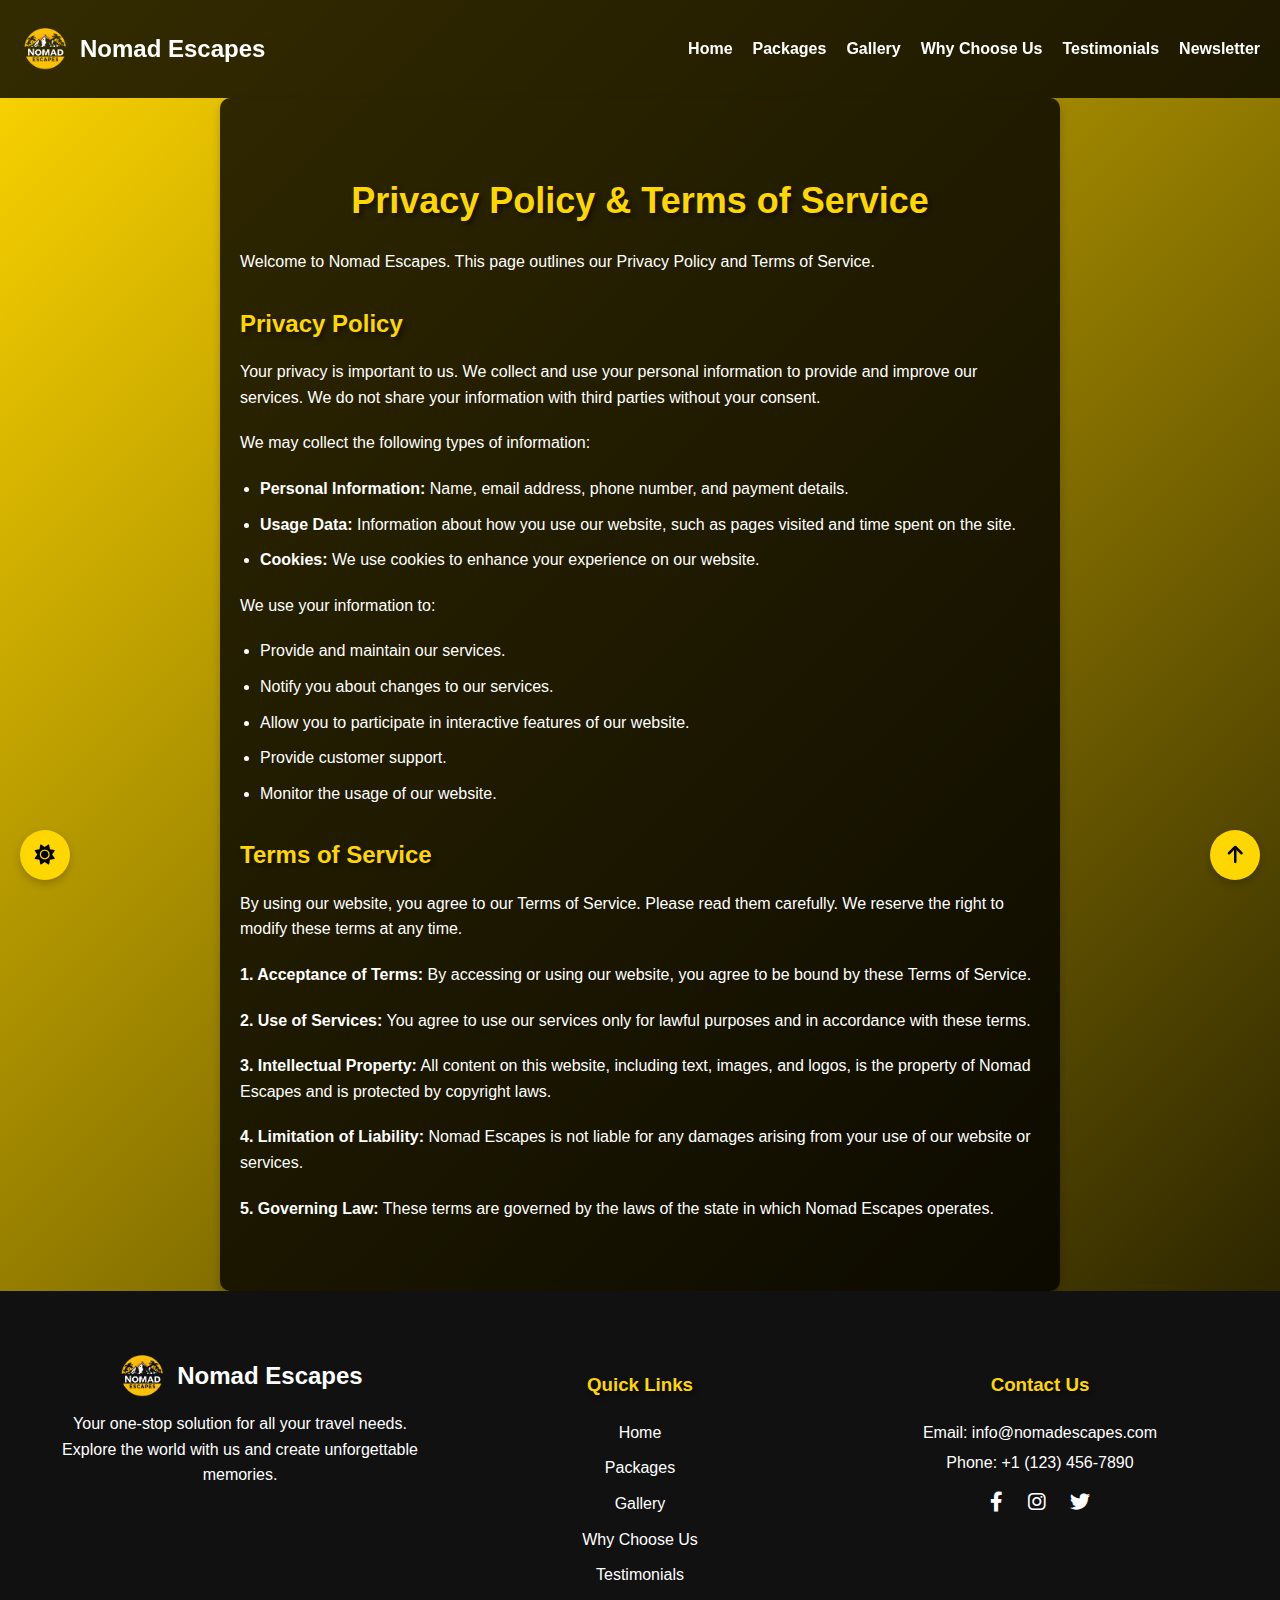
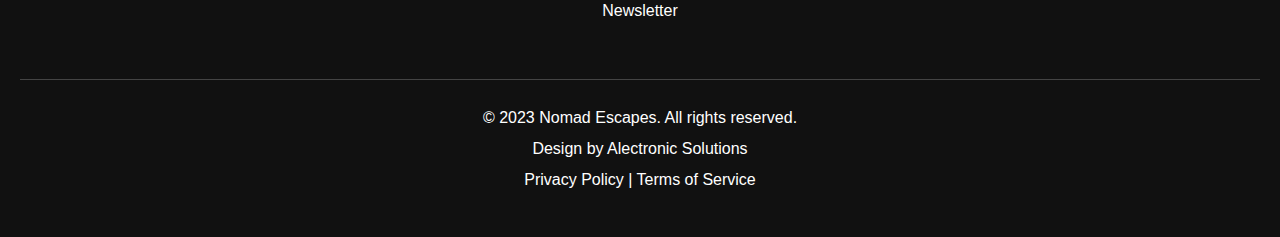
<file: policy.html>
<!DOCTYPE html>
<html lang="en">
<head>
  <meta charset="UTF-8">
  <meta name="viewport" content="width=device-width, initial-scale=1.0">
  <title>Privacy Policy & Terms of Service - Nomad Escapes</title>
  <link rel="icon" type="image/png" href="images/logo.png">
  <link rel="stylesheet" href="styles.css">
  <link rel="stylesheet" href="https://cdnjs.cloudflare.com/ajax/libs/font-awesome/6.0.0-beta3/css/all.min.css">
</head>
<body>
  <!-- Navbar -->
  <nav>
    <div class="logo">
      <a href="index.html#hero">
        <img src="images/logo.png" alt="Nomad Escapes Logo">
        <span>Nomad Escapes</span>
      </a>
    </div>
    <div class="hamburger" id="hamburger">
      <div class="line"></div>
      <div class="line"></div>
      <div class="line"></div>
    </div>
    <ul class="nav-links" id="nav-links">
      <li><a href="index.html#hero">Home</a></li>
      <li><a href="index.html#packages">Packages</a></li>
      <li><a href="index.html#gallery">Gallery</a></li>
      <li><a href="index.html#why-choose-us">Why Choose Us</a></li>
      <li><a href="index.html#testimonials">Testimonials</a></li>
      <li><a href="index.html#newsletter">Newsletter</a></li>
    </ul>
  </nav>

  <!-- Policy Content -->
  <section class="policy-content">
    <h1>Privacy Policy & Terms of Service</h1>
    <p>Welcome to Nomad Escapes. This page outlines our Privacy Policy and Terms of Service.</p>

    <h2>Privacy Policy</h2>
    <p>Your privacy is important to us. We collect and use your personal information to provide and improve our services. We do not share your information with third parties without your consent.</p>
    <p>We may collect the following types of information:</p>
    <ul>
      <li><strong>Personal Information:</strong> Name, email address, phone number, and payment details.</li>
      <li><strong>Usage Data:</strong> Information about how you use our website, such as pages visited and time spent on the site.</li>
      <li><strong>Cookies:</strong> We use cookies to enhance your experience on our website.</li>
    </ul>
    <p>We use your information to:</p>
    <ul>
      <li>Provide and maintain our services.</li>
      <li>Notify you about changes to our services.</li>
      <li>Allow you to participate in interactive features of our website.</li>
      <li>Provide customer support.</li>
      <li>Monitor the usage of our website.</li>
    </ul>

    <h2>Terms of Service</h2>
    <p>By using our website, you agree to our Terms of Service. Please read them carefully. We reserve the right to modify these terms at any time.</p>
    <p><strong>1. Acceptance of Terms:</strong> By accessing or using our website, you agree to be bound by these Terms of Service.</p>
    <p><strong>2. Use of Services:</strong> You agree to use our services only for lawful purposes and in accordance with these terms.</p>
    <p><strong>3. Intellectual Property:</strong> All content on this website, including text, images, and logos, is the property of Nomad Escapes and is protected by copyright laws.</p>
    <p><strong>4. Limitation of Liability:</strong> Nomad Escapes is not liable for any damages arising from your use of our website or services.</p>
    <p><strong>5. Governing Law:</strong> These terms are governed by the laws of the state in which Nomad Escapes operates.</p>
  </section>

  <!-- Footer -->
  <footer>
    <div class="footer-content">
      <div class="footer-section about">
        <div class="logo">
          <a href="index.html#hero">
            <img src="images/logo.png" alt="Nomad Escapes Logo">
            <span>Nomad Escapes</span>
          </a>
        </div>
        <p>Your one-stop solution for all your travel needs. Explore the world with us and create unforgettable memories.</p>
      </div>
      <div class="footer-section links">
        <h3>Quick Links</h3>
        <ul>
          <li><a href="index.html#hero">Home</a></li>
          <li><a href="index.html#packages">Packages</a></li>
          <li><a href="index.html#gallery">Gallery</a></li>
          <li><a href="index.html#why-choose-us">Why Choose Us</a></li>
          <li><a href="index.html#testimonials">Testimonials</a></li>
          <li><a href="index.html#newsletter">Newsletter</a></li>
        </ul>
      </div>
      <div class="footer-section contact">
        <h3>Contact Us</h3>
        <p>Email: info@nomadescapes.com</p>
        <p>Phone: +1 (123) 456-7890</p>
        <div class="social-media">
          <a href="#" aria-label="Facebook"><i class="fab fa-facebook-f"></i></a>
          <a href="#" aria-label="Instagram"><i class="fab fa-instagram"></i></a>
          <a href="#" aria-label="Twitter"><i class="fab fa-twitter"></i></a>
        </div>
      </div>
    </div>
    <div class="footer-bottom">
      <p>&copy; 2023 Nomad Escapes. All rights reserved.</p>
      <p>Design by <a href="https://alectronic-solutions.github.io/home/" target="_blank" rel="noopener noreferrer">Alectronic Solutions</a></p>
      <p>
        <a href="policy.html">Privacy Policy</a> | <a href="policy.html">Terms of Service</a>
      </p>
    </div>
  </footer>

  <!-- Back to Top Button -->
  <button id="back-to-top" class="floating-button">
    <i class="fas fa-arrow-up"></i>
  </button>

  <!-- Dark Mode Toggle Button -->
  <button id="dark-mode-toggle" class="floating-button">
    <i class="fas fa-sun"></i>
  </button>

  <script src="script.js"></script>
</body>
</html>
</file>
<file: styles.css>
/* General Styles */
body {
    font-family: Arial, sans-serif;
    margin: 0;
    padding: 0;
    line-height: 1.6;
    background: linear-gradient(135deg, #ffd700, #000);
    color: #fff;
  }
  
  h1, h2, h3 {
    color: #ffd700; /* Yellow */
    text-shadow: 3px 3px 5px rgba(0, 0, 0, 0.5);
  }
  
  a {
    text-decoration: none;
    color: #fff; /* White text */
    transition: color 0.3s ease; /* Smooth transition */
  }
  
  a:hover {
    color: #ffd700; /* Yellow on hover */
  }
  
  .btn {
    display: inline-block;
    padding: 10px 20px;
    background: #ffd700; /* Yellow background */
    color: #000; /* Black text */
    border-radius: 5px;
    transition: background 0.3s ease, color 0.3s ease;
    cursor: pointer;
  }
  
  .btn:hover {
    background: #ffc107; /* Darker yellow on hover */
    color: #000; /* Keep text black */
  }
  
  /* Navbar */
  nav {
    display: flex;
    justify-content: space-between;
    align-items: center;
    padding: 20px;
    background: rgba(0, 0, 0, 0.8);
    color: #fff;
    position: sticky;
    top: 0;
    z-index: 1000;
  }
  
  nav .logo {
    display: flex;
    align-items: center;
  }
  
  nav .logo a {
    display: flex;
    align-items: center;
    text-decoration: none;
    color: inherit; /* Inherit text color */
    cursor: pointer; /* Hand cursor on hover */
  }
  
  nav .logo a:hover {
    color: #ffd700; /* Yellow on hover */
  }
  
  nav .logo img {
    height: 50px;
  }
  
  nav .logo span {
    font-size: 24px;
    font-weight: bold;
    margin-left: 10px;
  }
  
  nav .hamburger {
    display: none;
    flex-direction: column;
    cursor: pointer;
  }
  
  nav .hamburger .line {
    width: 25px;
    height: 3px;
    background: #fff;
    margin: 4px 0;
  }
  
  nav .nav-links {
    list-style: none;
    display: flex;
  }
  
  nav .nav-links li {
    margin-left: 20px;
  }
  
  nav .nav-links a {
    color: #fff; /* White text */
    font-weight: bold;
  }
  
  nav .nav-links a:hover {
    color: #ffd700; /* Yellow on hover */
  }
  
  /* Hero Section */
  #hero {
    position: relative;
    height: 100vh;
    display: flex;
    justify-content: center;
    align-items: center;
    text-align: center;
    color: #fff;
    overflow: hidden;
  }
  
  .video-background {
    position: absolute;
    top: 0;
    left: 0;
    width: 100%;
    height: 100%;
    z-index: -1;
  }
  
  .video-background video {
    width: 100%;
    height: 100%;
    object-fit: cover;
  }
  
  .hero-content {
    position: relative;
    z-index: 1;
    background: rgba(0, 0, 0, 0.6);
    padding: 20px;
    border-radius: 10px;
  }
  
  .hero-content h1 {
    font-size: 48px;
    margin-bottom: 20px;
    text-shadow: 5px 5px 10px rgba(0, 0, 0, 0.7);
  }
  
  .hero-content p {
    font-size: 20px;
    margin-bottom: 30px;
  }
  
  /* Packages Section */
  #packages {
    padding: 50px 20px;
    text-align: center;
    background: rgba(0, 0, 0, 0.8);
  }
  
  .package-container {
    display: flex;
    justify-content: space-around;
    flex-wrap: wrap;
  }
  
  .package-card {
    width: 30%;
    background: rgba(255, 215, 0, 0.1);
    padding: 20px;
    border-radius: 10px;
    margin-bottom: 20px;
    border: 1px solid #ffd700;
  }
  
  .package-card h3 {
    color: #ffd700;
  }
  
  /* Modals */
  .modal {
    display: none;
    position: fixed;
    z-index: 1001;
    left: 0;
    top: 0;
    width: 100%;
    height: 100%;
    background: rgba(0, 0, 0, 0.8);
    justify-content: center;
    align-items: center;
  }
  
  .modal-content {
    background: #000;
    padding: 20px;
    border-radius: 10px;
    width: 80%;
    max-width: 500px;
    text-align: center;
    border: 2px solid #ffd700;
  }
  
  .modal-content .close {
    color: #ffd700;
    float: right;
    font-size: 28px;
    font-weight: bold;
    cursor: pointer;
  }
  
  .modal-content .close:hover {
    color: #ffc107;
  }
  
  /* Gallery Section */
  #gallery {
    padding: 50px 20px;
    text-align: center;
    background: rgba(0, 0, 0, 0.8);
  }
  
  .gallery-container {
    display: flex;
    justify-content: space-around;
    flex-wrap: wrap;
  }
  
  .gallery-container img {
    width: 30%;
    margin-bottom: 20px;
    border-radius: 10px;
    border: 2px solid #ffd700;
  }
  
  /* Why Choose Us Section */
  #why-choose-us {
    padding: 50px 20px;
    text-align: center;
    background: rgba(0, 0, 0, 0.8);
  }
  
  .reasons {
    display: flex;
    justify-content: space-around;
    flex-wrap: wrap;
  }
  
  .reason {
    width: 30%;
    margin-bottom: 20px;
    background: rgba(255, 215, 0, 0.1);
    padding: 20px;
    border-radius: 10px;
    border: 1px solid #ffd700;
  }
  
  /* Testimonials Section */
  #testimonials {
    padding: 50px 20px;
    text-align: center;
    background: rgba(0, 0, 0, 0.8);
  }
  
  .testimonial-container {
    position: relative;
    height: 150px;
    overflow: hidden;
  }
  
  .testimonial {
    position: absolute;
    width: 100%;
    opacity: 0;
    transition: opacity 1s ease;
  }
  
  .testimonial.active {
    opacity: 1;
  }
  
  /* Newsletter Section */
  #newsletter {
    padding: 50px 20px;
    text-align: center;
    background: rgba(0, 0, 0, 0.8);
  }
  
  #newsletter-form {
    display: flex;
    justify-content: center;
    align-items: center;
  }
  
  #newsletter-form input {
    padding: 10px;
    width: 300px;
    border: none;
    border-radius: 5px;
    margin-right: 10px;
  }
  
  /* Footer */
  footer {
    background: #111;
    color: #fff;
    padding: 40px 20px;
    text-align: center;
  }
  
  footer .footer-content {
    display: flex;
    justify-content: space-around;
    flex-wrap: wrap;
    max-width: 1200px;
    margin: 0 auto;
  }
  
  footer .footer-section {
    flex: 1;
    padding: 20px;
    min-width: 250px;
  }
  
  footer .footer-section.about .logo {
    display: flex;
    align-items: center;
    justify-content: center;
  }
  
  footer .footer-section.about .logo a {
    display: flex;
    align-items: center;
    text-decoration: none;
    color: inherit; /* Inherit text color */
    cursor: pointer; /* Hand cursor on hover */
  }
  
  footer .footer-section.about .logo a:hover {
    color: #ffd700; /* Yellow on hover */
  }
  
  footer .footer-section.about .logo img {
    height: 50px;
  }
  
  footer .footer-section.about .logo span {
    font-size: 24px;
    font-weight: bold;
    margin-left: 10px;
  }
  
  footer .footer-section.about p {
    margin-top: 10px;
  }
  
  footer .footer-section.links h3,
  footer .footer-section.contact h3 {
    margin-bottom: 20px;
  }
  
  footer .footer-section.links ul {
    list-style: none;
    padding: 0;
  }
  
  footer .footer-section.links ul li {
    margin-bottom: 10px;
  }
  
  footer .footer-section.links ul li a {
    color: #fff; /* White text */
  }
  
  footer .footer-section.links ul li a:hover {
    color: #ffd700; /* Yellow on hover */
  }
  
  footer .footer-section.contact p {
    margin: 5px 0;
  }
  
  footer .footer-section.contact .social-media {
    margin-top: 10px;
  }
  
  footer .footer-section.contact .social-media a {
    color: #fff; /* White icons */
    margin: 0 10px;
    font-size: 20px;
  }
  
  footer .footer-section.contact .social-media a:hover {
    color: #ffd700; /* Yellow on hover */
  }
  
  footer .footer-bottom {
    margin-top: 20px;
    border-top: 1px solid #444;
    padding-top: 20px;
  }
  
  footer .footer-bottom p {
    margin: 5px 0;
  }
  
  footer .footer-bottom a {
    color: #fff; /* White text */
    text-decoration: none;
    transition: color 0.3s ease;
  }
  
  footer .footer-bottom a:hover {
    color: #ffd700; /* Yellow on hover */
  }
  
  /* Floating Buttons */
  .floating-button {
    position: fixed;
    bottom: 20px;
    width: 50px;
    height: 50px;
    border-radius: 50%;
    background-color: #ffd700; /* Yellow */
    color: #000; /* Black */
    border: none;
    cursor: pointer;
    display: flex;
    align-items: center;
    justify-content: center;
    font-size: 20px;
    box-shadow: 0 4px 8px rgba(0, 0, 0, 0.2);
    transition: background-color 0.3s ease, color 0.3s ease;
  }
  
  .floating-button:hover {
    background-color: #ffc107; /* Darker yellow */
  }
  
  #back-to-top {
    right: 20px;
  }
  
  #dark-mode-toggle {
    left: 20px;
  }
  
  /* Dark Mode Styles */
  body.dark-mode {
    background: #000; /* Black background */
    color: #fff; /* White text */
  }
  
  body.dark-mode h1,
  body.dark-mode h2,
  body.dark-mode h3 {
    color: #ffd700; /* Yellow headings */
  }
  
  body.dark-mode .btn {
    background-color: #ffd700; /* Yellow buttons */
    color: #000; /* Black text */
  }
  
  body.dark-mode .btn:hover {
    background-color: #ffc107; /* Darker yellow on hover */
  }
  
  body.dark-mode .floating-button {
    background-color: #fff; /* White background */
    color: #000; /* Black icon */
  }
  
  body.dark-mode .floating-button:hover {
    background-color: #ccc; /* Light gray on hover */
  }
  
  /* Policy Page Specific Styles */
  .policy-content {
    padding: 50px 20px;
    max-width: 800px;
    margin: 0 auto;
    text-align: left;
    background: rgba(0, 0, 0, 0.8);
    border-radius: 10px;
    box-shadow: 0 4px 8px rgba(0, 0, 0, 0.2);
  }
  
  .policy-content h1 {
    font-size: 36px;
    margin-bottom: 20px;
    text-align: center;
    color: #ffd700; /* Yellow */
  }
  
  .policy-content h2 {
    font-size: 24px;
    margin-top: 30px;
    margin-bottom: 15px;
    color: #ffd700; /* Yellow */
  }
  
  .policy-content p {
    font-size: 16px;
    line-height: 1.6;
    margin-bottom: 20px;
  }
  
  .policy-content ul {
    margin-bottom: 20px;
    padding-left: 20px;
  }
  
  .policy-content ul li {
    margin-bottom: 10px;
  }
  
  /* Dark Mode Styles for Policy Page */
  body.dark-mode .policy-content {
    background: rgba(255, 255, 255, 0.1);
  }
  
  body.dark-mode .policy-content h1,
  body.dark-mode .policy-content h2 {
    color: #ffd700; /* Yellow */
  }
  
  body.dark-mode .policy-content p,
  body.dark-mode .policy-content ul li {
    color: #fff; /* White */
  }
  
  /* Mobile Styles */
  @media (max-width: 768px) {
    nav .hamburger {
      display: flex;
    }
  
    nav .nav-links {
      display: none;
      flex-direction: column;
      width: 100%;
      background: rgba(0, 0, 0, 0.8);
      position: absolute;
      top: 70px;
      left: 0;
    }
  
    nav .nav-links.active {
      display: flex;
    }
  
    nav .nav-links li {
      margin: 10px 0;
      text-align: center;
    }
  
    .package-card {
      width: 100%;
    }
  
    .reason {
      width: 100%;
    }
  
    footer .footer-content {
      flex-direction: column;
      align-items: center;
    }
  }
</file>
